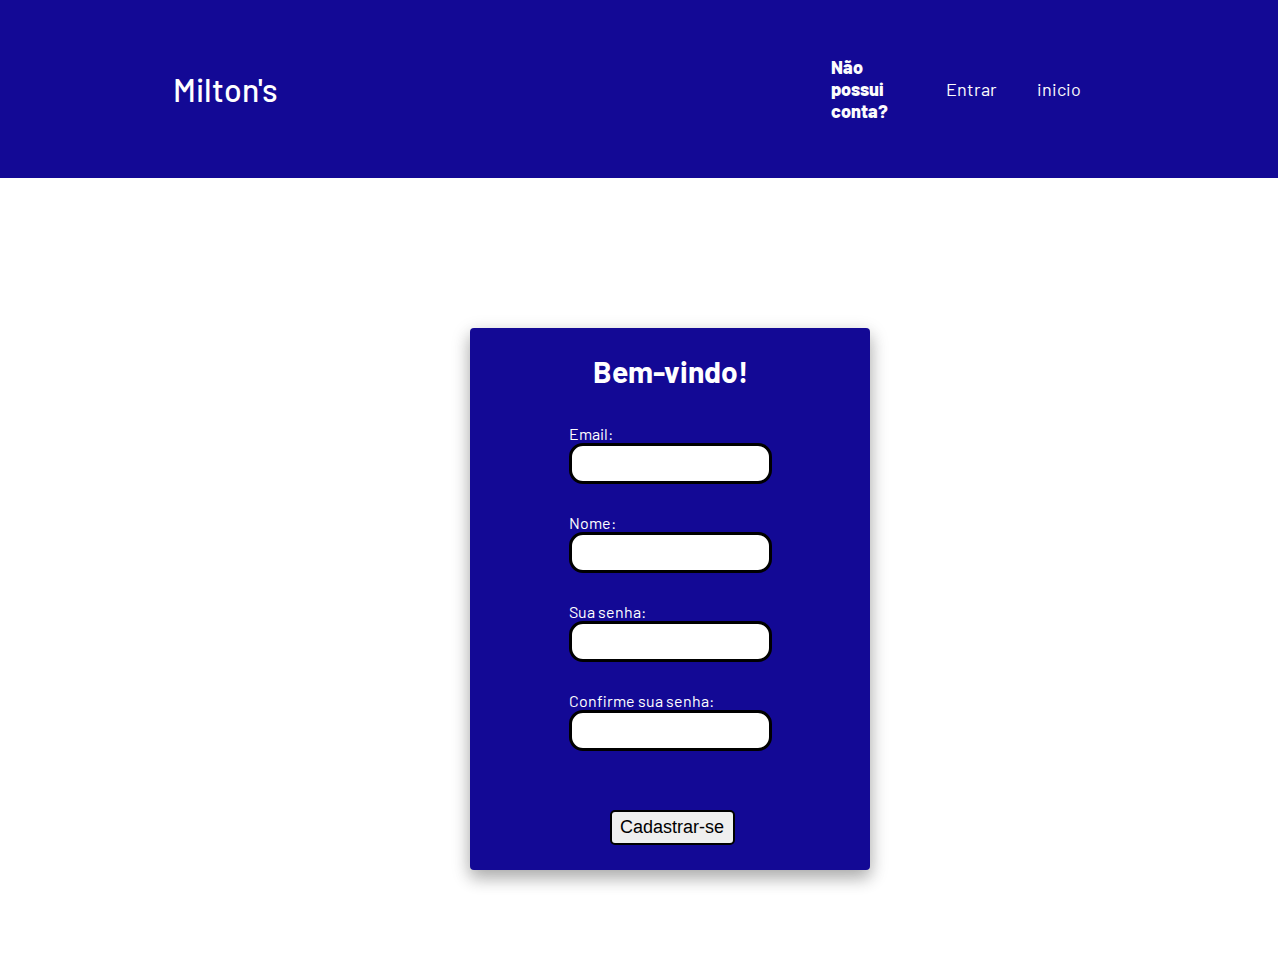
<file: projeto_individual_DiogoN/site/public/cadastro.html>
<!DOCTYPE html>
<html lang="pt-br">

<head>
    <meta charset="UTF-8">
    <meta http-equiv="X-UA-Compatible" content="IE=edge">
    <meta name="viewport" content="width=device-width, initial-scale=1.0">

    <title>Milton's | cadastro</title>


    <script src="./js/funcoes.js"></script>


    <link rel="stylesheet" href="./css/style.css">
    <link rel="preconnect" href="https://fonts.gstatic.com">
    <link
        href="https://fonts.googleapis.com/css2?family=Exo+2:ital,wght@0,100;0,200;0,300;0,400;0,500;0,600;0,700;0,800;0,900;1,100;1,200;1,300;1,400;1,500;1,600;1,700;1,800;1,900&display=swap"
        rel="stylesheet">
</head>

<body>

    <!--header inicio-->
    <div class="header">
        <h1 class="titulo">Milton's</h1>
                <ul class="navbar">
                    <li class="leftLi1"><a href="#" class="agora">Não possui conta?</a></li>
                    <li class="leftLi2"><a href="login.html">Entrar</a></li>
                    <li class="leftLi2"><a href="index.html">inicio</a></li>
                </ul>

            </div>
    </div>
    <!--header fim-->


    <div class="banner ">
        <div class="alerta_erro">
            <div class="card_erro" id="cardErro">
                <span id="mensagem_erro"></span>
            </div>
        </div>
        <div class="container tamanho-conteudo">
            <div class="card medio">
                <h2>Bem-vindo!</h2>
                <div class="formulario">

                    <!--
                         Para inserir mais um campo, copie uma das inputs abaixo.
                         Assim que inserir vá para o script abaixo.
                     -->

                <label for="email_input" class="la1">Email:</label>
                <input id="email_input" class="in1"> <br>

                <label for="nome_input" class="la2">Nome:</label>
                <input id="nome_input" class="in2"> <br>

                <label for="senha_input" class="la3">Sua senha:</label>
                <input id="senha_input" class="in3"> <br>

                <label for="Csenha_input" class="la4">Confirme sua senha:</label>
                <input id="confirmacao_senha_input" class="in4"> <br>

                <button onclick=" cadastrar()" class="button">Cadastrar-se</button>

                </div>
                <div id="div_aguardar" class="loading-div">
                    <!-- <img src="./assets/circle-loading.gif" id="loading-gif"> -->
                </div>

                <div id="div_erros_login">

                </div>
            </div>
        </div>
    </div>

</body>

</html>

<script>
    function cadastrar() {
        aguardar();

        //Recupere o valor da nova input pelo nome do id
        // Agora vá para o método fetch logo abaixo
        var nomeVar = nome_input.value;
        var emailVar = email_input.value;
        var senhaVar = senha_input.value;
        var confirmacaoSenhaVar = confirmacao_senha_input.value;

        if (nomeVar == "" || emailVar == "" || senhaVar == "" || confirmacaoSenhaVar == "") {
            cardErro.style.display = "block"
            mensagem_erro.innerHTML = "(Mensagem de erro para todos os campos em branco)";

            finalizarAguardar();
            return false;
        }
        else {
            setInterval(sumirMensagem, 5000)
        }

        // Enviando o valor da nova input
        fetch("/usuarios/cadastrar", {
            method: "POST",
            headers: {
                "Content-Type": "application/json"
            },
            body: JSON.stringify({
                // crie um atributo que recebe o valor recuperado aqui
                // Agora vá para o arquivo routes/usuario.js
                nomeServer: nomeVar,
                emailServer: emailVar,
                senhaServer: senhaVar
            })
        }).then(function (resposta) {

            console.log("resposta: ", resposta);

            if (resposta.ok) {
                cardErro.style.display = "block";

                mensagem_erro.innerHTML = "Cadastro realizado com sucesso! Redirecionando para tela de Login...";

                setTimeout(() => {
                    window.location = "login.html";
                }, "2000")
                
                limparFormulario();
                finalizarAguardar();
            } else {
                throw ("Houve um erro ao tentar realizar o cadastro!");
            }
        }).catch(function (resposta) {
            console.log(`#ERRO: ${resposta}`);
            finalizarAguardar();
        });

        return false;
    }

    function sumirMensagem() {
        cardErro.style.display = "none"
    }

</script>
</file>
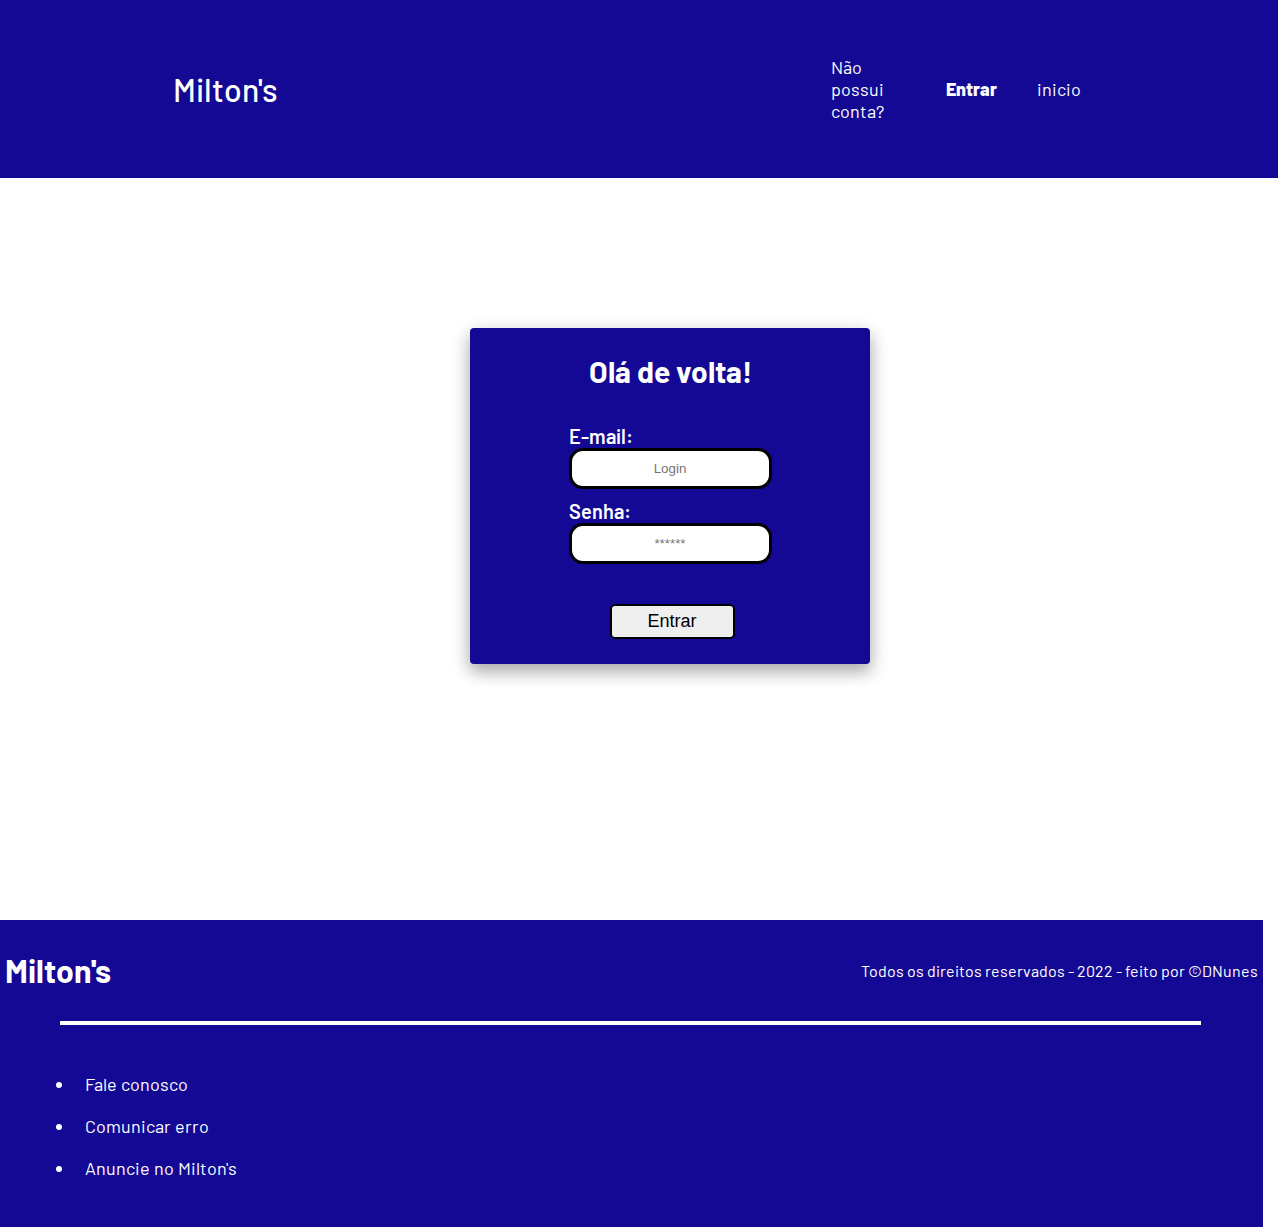
<file: projeto_individual_DiogoN/site/public/login.html>
<!DOCTYPE html>
<html lang="pt-br">

<head>
    <meta charset="UTF-8">
    <meta http-equiv="X-UA-Compatible" content="IE=edge">
    <meta name="viewport" content="width=device-width, initial-scale=1.0">

    <title>AcquaTec | Login</title>

    <script src="./js/funcoes.js"></script>

    <link rel="icon" href="./assets/icon/favicon.ico">
    <link rel="stylesheet" href="./css/style.css">
    <link rel="preconnect" href="https://fonts.gstatic.com">
    <link
        href="https://fonts.googleapis.com/css2?family=Exo+2:ital,wght@0,100;0,200;0,300;0,400;0,500;0,600;0,700;0,800;0,900;1,100;1,200;1,300;1,400;1,500;1,600;1,700;1,800;1,900&display=swap"
        rel="stylesheet">
</head>

<body>

    <!--Header-->

    <div class="container">
        <div class="header">
            <h1 class="titulo">Milton's</h1>

            <ul class="navbar">
                <li class="leftLi1"><a href="cadastro.html">Não possui conta?</a></li>
                <li class="leftLi2"><a href="#" class="agora">Entrar</a></li>
                <li class="leftLi2"><a href="index.html">inicio</a></li>
            </ul>

        </div>
    </div>

    <div class="banner">
        <div class="alerta_erro">
            <div class="card_erro" id="cardErro">
                <span id="mensagem_erro"></span>
            </div>
        </div>
        <div class="container">
            <div class="card">
                <h2>Olá de volta!</h2>
                <div class="formulario">
                    <span class="tipo_campo">E-mail:</span>
                    <input id="email_input" type="text" placeholder="Login">

                    <span class="tipo_campo">Senha:</span>
                    <input id="senha_input" type="password" placeholder="******">

                    <button class="button" onclick="entrar()">Entrar</button>


                </div>

                <div id="div_aguardar" class="loading-div">
                    <!-- <img src="./assets/circle-loading.gif" id="loading-gif"> -->
                </div>

                <div id="div_erros_login">

                </div>
            </div>
        </div>
    </div>

    <!--footer inicio-->
    <div class="footer">
        <div class="line1">
            <h1>Milton's</h1>
            <span>Todos os direitos reservados - 2022 - feito por &copy;DNunes</span>
        </div>

        <div class="decoração"></div>

        <div class="line2">
            <ul class="footerLi">
                <li class="li1"><a href="">Fale conosco</a></li>
                <li class="li2"><a href="">Comunicar erro</a></li>
                <li class="li3"><a href="">Anuncie no Milton's</a></li>
            </ul>
        </div>
    </div>
    <!--footer fim-->

</body>

</html>

<script>


    function entrar() {
        aguardar();

        var emailVar = email_input.value;
        var senhaVar = senha_input.value;

        if (emailVar == "" || senhaVar == "") {
            cardErro.style.display = "block"
            mensagem_erro.innerHTML = "(Mensagem de erro para todos os campos em branco)";
            finalizarAguardar();
            return false;
        }
        else {
            setInterval(sumirMensagem, 5000)
        }

        console.log("FORM LOGIN: ", emailVar);
        console.log("FORM SENHA: ", senhaVar);

        fetch("/usuarios/autenticar", {
            method: "POST",
            headers: {
                "Content-Type": "application/json"
            },
            body: JSON.stringify({
                emailServer: emailVar,
                senhaServer: senhaVar
            })
        }).then(function (resposta) {
            console.log("ESTOU NO THEN DO entrar()!")

            if (resposta.ok) {
                console.log(resposta);

                resposta.json().then(json => {
                    console.log(json);
                    console.log(JSON.stringify(json));

                    sessionStorage.EMAIL_USUARIO = json.email;
                    sessionStorage.NOME_USUARIO = json.nome;
                    sessionStorage.ID_USUARIO = json.id;

                    setTimeout(function () {
                        window.location = "index.html";
                    }, 1000); // apenas para exibir o loading

                });

            } else {

                console.log("Houve um erro ao tentar realizar o login!");

                resposta.text().then(texto => {
                    console.error(texto);
                    finalizarAguardar(texto);
                });
            }

        }).catch(function (erro) {
            console.log(erro);
        })

        return false;
    }

    function sumirMensagem() {
        cardErro.style.display = "none"
    }

</script>
</file>
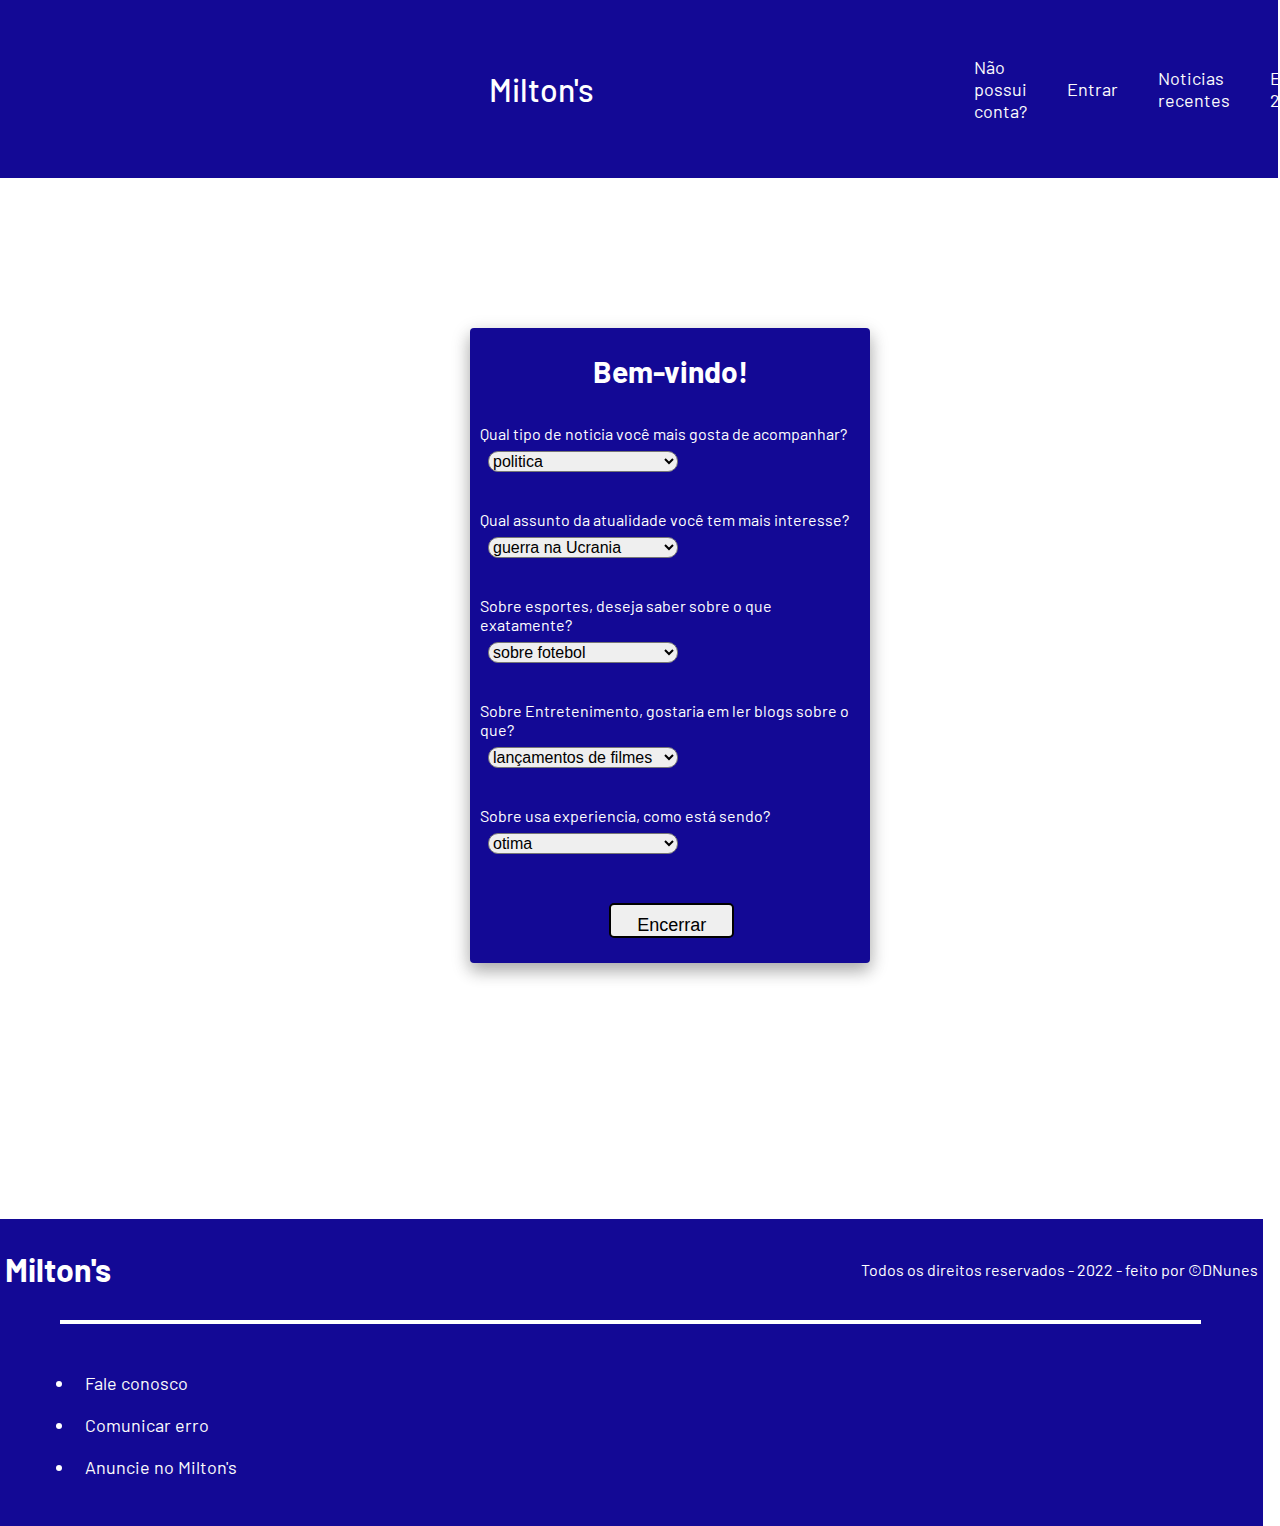
<file: projeto_individual_DiogoN/site/public/questionario.html>
<!DOCTYPE html>
<html lang="pt-br">

<head>
    <meta charset="UTF-8">
    <meta http-equiv="X-UA-Compatible" content="IE=edge">
    <meta name="viewport" content="width=device-width, initial-scale=1.0">

    <title>Milton's | Questionario</title>

    <script src="./js/funcoes.js"></script>

    <link rel="stylesheet" href="./css/style.css">
    <link rel="preconnect" href="https://fonts.gstatic.com">
    <link
        href="https://fonts.googleapis.com/css2?family=Exo+2:ital,wght@0,100;0,200;0,300;0,400;0,500;0,600;0,700;0,800;0,900;1,100;1,200;1,300;1,400;1,500;1,600;1,700;1,800;1,900&display=swap"
        rel="stylesheet">
</head>

<body>

    <!--header inicio-->
    <div class="header">
        <ul class="navbar">
            <h1 class="titulo">Milton's</h1>
            <li class="leftLi1"><a href="cadastro.html">Não possui conta?</a></li>
            <li class="leftLi2"><a href="login.html">Entrar</a></li>

            <li class="li1"><a href="index.html">Noticias recentes</a></li>
            <li class="li2"><a href="#">Eleições 2022</a></li>
            <li class="li3"><a href="#">Esportes</a></li>
            <li class="li4"><a href="questionario.html" class="agora">Questionario</a></li>
            <li class="li5"><a href="sobrenos.html">Sobre Nós</a></li>
        </ul>

    </div>
    
    <div class="banner ">
        <div class="alerta_erro">
            <div class="card_erro" id="cardErro">
                <span id="mensagem_erro"></span>
            </div>
        </div>
        <div class="container tamanho-conteudo">
            <div class="card medio">
                <h2>Bem-vindo!</h2>
                <div class="formulario">
                    <!--
                         Para inserir mais um campo, copie uma das inputs abaixo.
                         Assim que inserir vá para o script abaixo.
                     -->
                     Qual tipo de noticia você mais gosta de acompanhar?<br>
                     <select name="resposta" id="r1_select">
                         <option value="politica">politica</option>
                         <option value="Esportes">Esportes</option>
                         <option value="Entretenimento">Entretenimento</option>
                         <option value="global">acontecimentos globais</option>
                     </select> <br>
                     <br>
                     Qual assunto da atualidade você tem mais interesse?<br>
                     <select name="resposta2" id="r2_select">
                         <option value="Ucrania">guerra na Ucrania</option>
                         <option value="Depp">caso de Jhonny Depp</option>
                         <option value="Elon">Elon Musk no Brasil</option>
                         <option value="eco">economia no geral</option>
                     </select> <br>
                     <br>
                     Sobre esportes, deseja saber sobre o que exatamente?<br>
                     <select name="resposta3" id="r3_select">
                         <option value="fotebol">sobre fotebol</option>
                         <option value="basquete">sobre basquete</option>
                         <option value="e-sports">sobre e-sports</option>
                         <option value="all">sobre tudo</option>
                         <option value="nada">não tenho interesse em esportes</option>
                     </select> <br>
                     <br>
                     Sobre Entretenimento, gostaria em ler blogs sobre o que?<br>
                     <select name="resposta4" id="r4_select">
                         <option value="fotebol">lançamentos de filmes</option>
                         <option value="basquete">noticias de atores</option>
                         <option value="e-sports">lançamento de jogos</option>
                         <option value="all">noticias sobre o mundo dos jogos</option>
                         <option value="nada">não tenho interesse em Entretenimento</option>
                     </select> <br>
                     <br>
                     Sobre usa experiencia, como está sendo?<br>
                     <select name="resposta5" id="r5_select">
                         <option value="otima">otima</option>
                         <option value="boa">boa</option>
                         <option value="neutra">neutra</option>
                         <option value="ruim">ruim</option>
                         <option value="pessima">pessima</option>
                     </select> <br>
                <button onclick="cadastrar_questionario()" class="button_questionario">Encerrar</button>

                </div>
                <div id="div_aguardar" class="loading-div">
                    <!-- <img src="./assets/circle-loading.gif" id="loading-gif"> -->
                </div>

                <div id="div_erros_login">

                </div>
            </div>
        </div>
    </div>

    <!--footer inicio-->
    <div class="footer">
        <div class="line1">
            <h1>Milton's</h1>
            <span>Todos os direitos reservados - 2022 - feito por &copy;DNunes</span>
        </div>

        <div class="decoração"></div>

        <div class="line2">
            <ul class="footerLi">
                <li class="li1"><a href="">Fale conosco</a></li>
                <li class="li2"><a href="">Comunicar erro</a></li>
                <li class="li3"><a href="">Anuncie no Milton's</a></li>
            </ul>
        </div>
    </div>
    <!--footer fim-->


</body>

</html>
<script>
function cadastrar_questionario() {
        aguardar();

        //Recupere o valor da nova input pelo nome do id
        // Agora vá para o método fetch logo abaixo
        var resposta1Var = r1_select.value;
        var resposta2Var = r2_select.value;
        var resposta3Var = r3_select.value;
        var resposta4Var = r4_select.value;
        var resposta5Var = r5_select.value;

        if (resposta1Var == "" || resposta2Var == "" || resposta3Var == "" || resposta4Var == "" || resposta5Var == "") {
            cardErro.style.display = "block"
            mensagem_erro.innerHTML = "(Mensagem de erro para todos os campos em branco)";

            finalizarAguardar();
            return false;
        }
        else {
            setInterval(sumirMensagem, 5000)
        }

        // Enviando o valor da nova input
        fetch("/usuarios/cadastrar_questionario", {
            method: "POST",
            headers: {
                "Content-Type": "application/json"
            },
            body: JSON.stringify({
                // crie um atributo que recebe o valor recuperado aqui
                // Agora vá para o arquivo routes/usuario.js
                resposta1Server: resposta1Var,
                resposta2Server: resposta2Var,
                resposta3Server: resposta3Var,
                resposta4Server: resposta4Var,
                resposta5Server: resposta5Var
            })
        }).then(function (resposta) {

            console.log("resposta: ", resposta);

            if (resposta.ok) {
                cardErro.style.display = "block";

                mensagem_erro.innerHTML = "respostas guardadas com sucesso! Redirecionando para o índice de resposta...";

                setTimeout(() => {
                    window.location = "dashboard/cards.html";
                }, "2000")
                
                limparFormulario();
                finalizarAguardar();
            } else {
                throw ("Houve um erro ao tentar realizar o cadastro!");
            }
        }).catch(function (resposta) {
            console.log(`#ERRO: ${resposta}`);
            finalizarAguardar();
        });

        return false;
}

    function sumirMensagem() {
        cardErro.style.display = "none"
    }
</script>
</file>
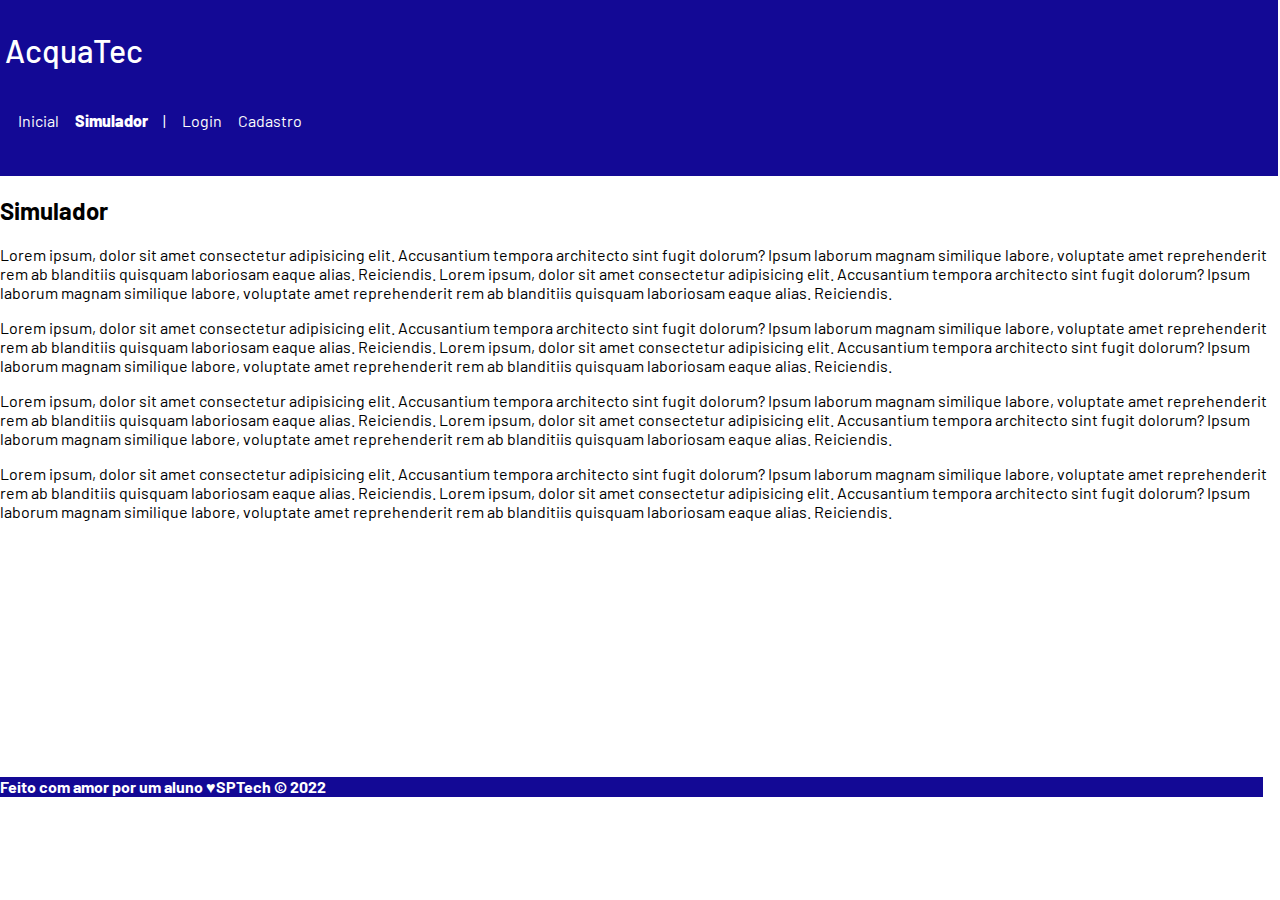
<file: projeto_individual_DiogoN/site/public/simulador.html>
<!DOCTYPE html>
<html lang="pt-br">

<head>
    <meta charset="UTF-8">
    <meta http-equiv="X-UA-Compatible" content="IE=edge">
    <meta name="viewport" content="width=device-width, initial-scale=1.0">

    <title>AcquaTec | Simulador</title>

    <script src="./js/funcoes.js"></script>

    <link rel="icon" href="./assets/icon/favicon.ico">
    <link rel="stylesheet" href="./css/style.css">
    <link rel="preconnect" href="https://fonts.gstatic.com">
    <link
        href="https://fonts.googleapis.com/css2?family=Exo+2:ital,wght@0,100;0,200;0,300;0,400;0,500;0,600;0,700;0,800;0,900;1,100;1,200;1,300;1,400;1,500;1,600;1,700;1,800;1,900&display=swap"
        rel="stylesheet">
</head>

<body>

    <!--header inicio-->
    <div class="header">
        <div class="container">
            <h1 class="titulo">AcquaTec</h1>
            <ul class="navbar">
                <li>
                    <a href="./index.html">Inicial</a>
                </li>
                <li class="agora">Simulador</li>
                <li>|</li>
                <li>
                    <a href="./login.html">Login</a>
                </li>
                <li>
                    <a href="./login.html">Cadastro</a>
                </li>
            </ul>
        </div>
    </div>


    <!-- simulador inicio -->
    <div class="simulador">
        <div class="container">
            <h2>Simulador</h2>
            <p>Lorem ipsum, dolor sit amet consectetur adipisicing elit. Accusantium tempora architecto sint fugit
                dolorum? Ipsum laborum magnam similique labore, voluptate amet reprehenderit rem ab blanditiis quisquam
                laboriosam eaque alias. Reiciendis. Lorem ipsum, dolor sit amet consectetur adipisicing elit.
                Accusantium tempora architecto sint fugit dolorum? Ipsum laborum magnam similique labore, voluptate amet
                reprehenderit rem ab blanditiis quisquam laboriosam eaque alias. Reiciendis.</p>
            <p>Lorem ipsum, dolor sit amet consectetur adipisicing elit. Accusantium tempora architecto sint fugit
                dolorum? Ipsum laborum magnam similique labore, voluptate amet reprehenderit rem ab blanditiis quisquam
                laboriosam eaque alias. Reiciendis. Lorem ipsum, dolor sit amet consectetur adipisicing elit.
                Accusantium tempora architecto sint fugit dolorum? Ipsum laborum magnam similique labore, voluptate amet
                reprehenderit rem ab blanditiis quisquam laboriosam eaque alias. Reiciendis.</p>
            <p>Lorem ipsum, dolor sit amet consectetur adipisicing elit. Accusantium tempora architecto sint fugit
                dolorum? Ipsum laborum magnam similique labore, voluptate amet reprehenderit rem ab blanditiis quisquam
                laboriosam eaque alias. Reiciendis. Lorem ipsum, dolor sit amet consectetur adipisicing elit.
                Accusantium tempora architecto sint fugit dolorum? Ipsum laborum magnam similique labore, voluptate amet
                reprehenderit rem ab blanditiis quisquam laboriosam eaque alias. Reiciendis.</p>
            <p>Lorem ipsum, dolor sit amet consectetur adipisicing elit. Accusantium tempora architecto sint fugit
                dolorum? Ipsum laborum magnam similique labore, voluptate amet reprehenderit rem ab blanditiis quisquam
                laboriosam eaque alias. Reiciendis. Lorem ipsum, dolor sit amet consectetur adipisicing elit.
                Accusantium tempora architecto sint fugit dolorum? Ipsum laborum magnam similique labore, voluptate amet
                reprehenderit rem ab blanditiis quisquam laboriosam eaque alias. Reiciendis.</p>

        </div>
    </div>
    <!-- simulador fim -->

    <!--footer inicio-->
    <div class="footer">
        <div class="container">
            <h4>Feito com amor por um aluno &hearts;SPTech &copy; 2022</h4>
        </div>
    </div>
    <!--footer fim-->


</body>

</html>
</file>
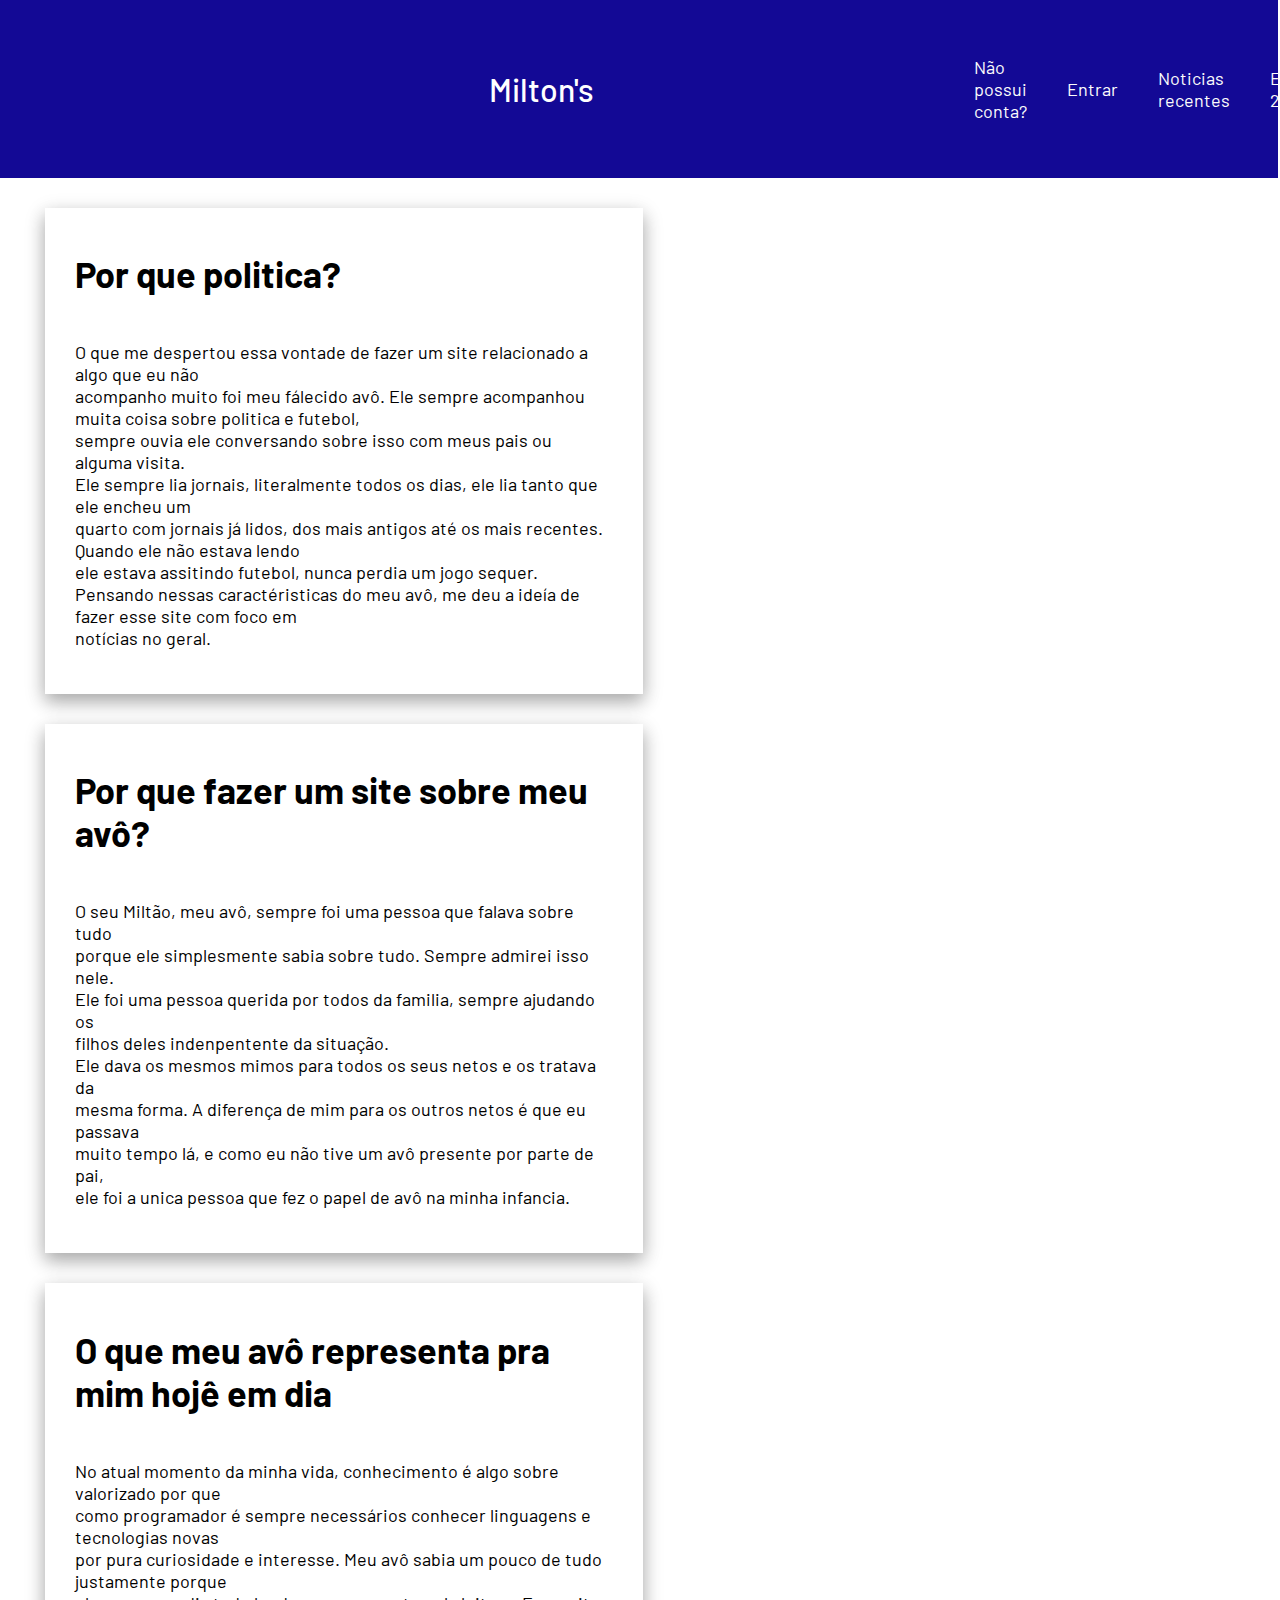
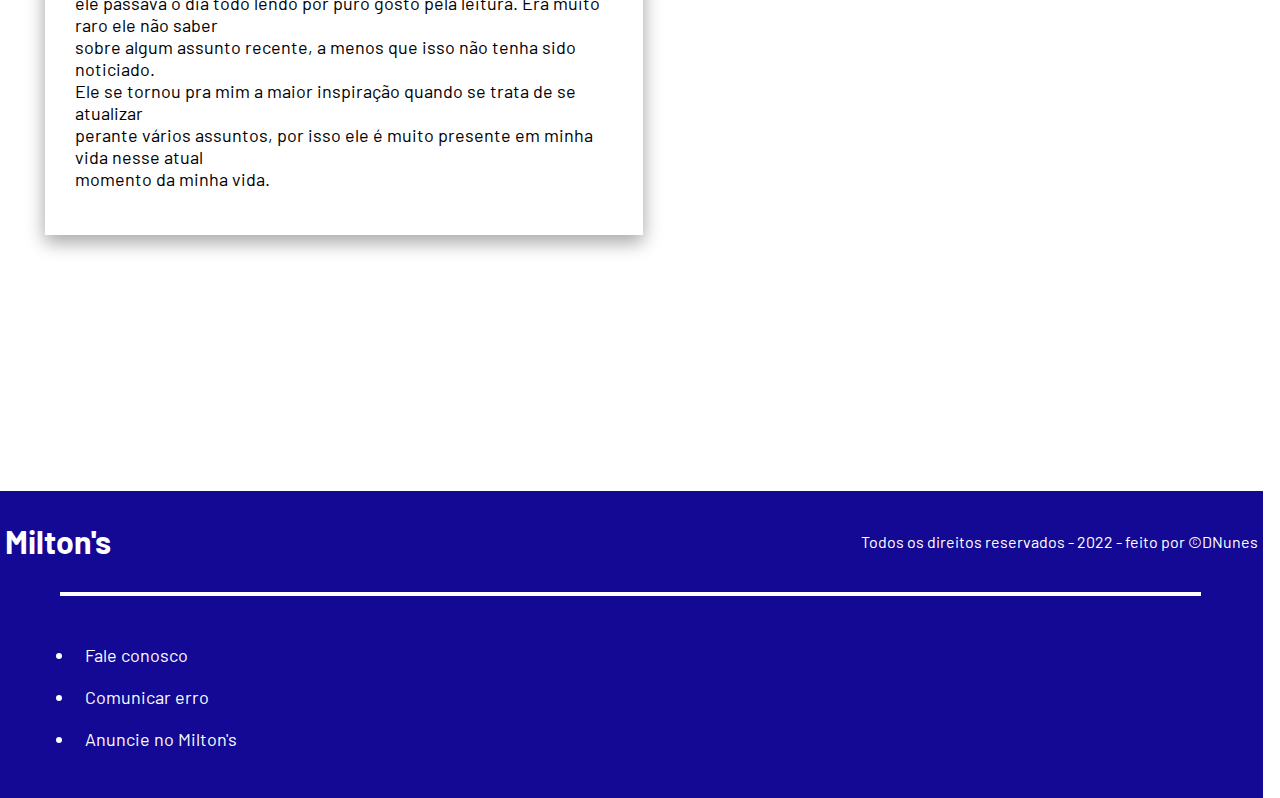
<file: projeto_individual_DiogoN/site/public/sobrenos.html>
<!DOCTYPE html>
<html lang="en">

<head>
    <meta charset="UTF-8">
    <meta http-equiv="X-UA-Compatible" content="IE=edge">
    <meta name="viewport" content="width=device-width, initial-scale=1.0">

    <title>Milton's | Página Inicial</title>

    <script src="./js/funcoes.js"></script>

    <link rel="icon" href="">
    <link rel="stylesheet" href="./css/style.css">
    <link rel="preconnect" href="https://fonts.gstatic.com">
    <!-- <link
        href="https://fonts.googleapis.com/css2?family=Exo+2:ital,wght@0,100;0,200;0,300;0,400;0,500;0,600;0,700;0,800;0,900;1,100;1,200;1,300;1,400;1,500;1,600;1,700;1,800;1,900&display=swap"
        rel="stylesheet"> -->
</head>

<body>
    <div class="container">
        <div class="header">
            <ul class="navbar">
                <h1 class="titulo">Milton's</h1>
                <li class="leftLi1"><a href="cadastro.html">Não possui conta?</a></li>
                <li class="leftLi2"><a href="login.html">Entrar</a></li>

                <li class="li1"><a href="index.html">Noticias recentes</a></li>
                <li class="li2"><a href="#">Eleições 2022</a></li>
                <li class="li3"><a href="#">Esportes</a></li>
                <li class="li4"><a href="questionario.html">Questionario</a></li>
                <li class="li5"><a href="#" class="agora">Sobre Nós</a></li>
            </ul>
        </div>

        <div class="corpo">
            <div class="news">
                <h1>Por que politica?</h1><br>
                <span>
                    O que me despertou essa vontade de fazer um site relacionado a algo que eu não<br>
                    acompanho muito foi meu fálecido avô. Ele sempre acompanhou muita coisa sobre politica e futebol,<br>
                    sempre ouvia ele conversando sobre isso com meus pais ou alguma visita.<br> 
                    Ele sempre lia jornais, literalmente todos os dias, ele lia tanto que ele encheu um<br>
                    quarto com jornais já lidos, dos mais antigos até os mais recentes. Quando ele não estava lendo<br>
                     ele estava assitindo futebol, nunca perdia um jogo sequer. <br>
                     Pensando nessas caractéristicas do meu avô, me deu a ideía de fazer esse site com foco em <br>
                     notícias no geral. <br> 
                </span>
            </div>

            <div class="news">
                <h1>Por que fazer um site sobre meu avô?</h1><br>
                <span>
                    O seu Miltão, meu avô, sempre foi uma pessoa que falava sobre tudo<br>
                    porque ele simplesmente sabia sobre tudo. Sempre admirei isso nele.<br>
                    Ele foi uma pessoa querida por todos da familia, sempre ajudando os<br>
                    filhos deles indenpentente da situação.<br>
                    Ele dava os mesmos mimos para todos os seus netos e os tratava da <br>
                    mesma forma. A diferença de mim para os outros netos é que eu passava<br>
                    muito tempo lá, e como eu não tive um avô presente por parte de pai,<br>
                    ele foi a unica pessoa que fez o papel de avô na minha infancia.
                </span>
            </div>

            <div class="news">
                <h1>O que meu avô representa pra mim hojê em dia</h1> <br>
                <span>
                    No atual momento da minha vida, conhecimento é algo sobre valorizado por que <br>
                    como programador é sempre necessários conhecer linguagens e tecnologias novas <br>
                    por pura curiosidade e interesse. Meu avô sabia um pouco de tudo justamente porque <br>
                    ele passava o dia todo lendo por puro gosto pela leitura. Era muito raro ele não saber <br>
                    sobre algum assunto recente, a menos que isso não tenha sido noticiado. <br>
                    Ele se tornou pra mim a maior inspiração quando se trata de se  atualizar <br>
                    perante vários assuntos, por isso ele é muito presente em minha vida nesse atual<br>
                    momento da minha vida.
                </span>
            </div>
        </div>

        <div class="footer">
            <div class="line1">
                <h1>Milton's</h1>
                <span>Todos os direitos reservados - 2022 - feito por &copy;DNunes</span>
            </div>

            <div class="decoração"></div>

            <div class="line2">
                <ul class="footerLi">
                    <li class="li1"><a href="">Fale conosco</a></li>
                    <li class="li2"><a href="">Comunicar erro</a></li>
                    <li class="li3"><a href="">Anuncie no Milton's</a></li>
                </ul>
            </div>
        </div>
    </div>
</file>
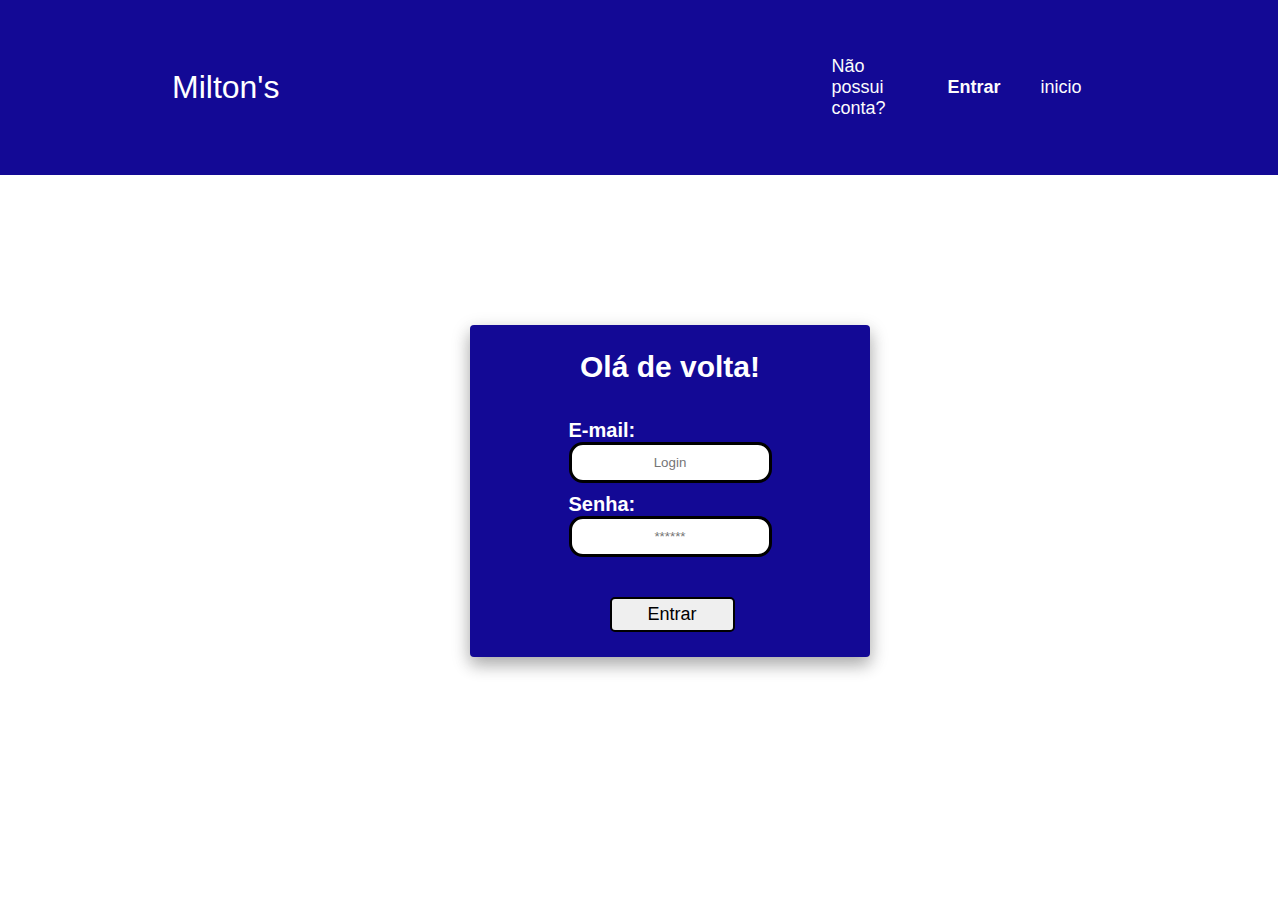
<file: projeto_individual_DiogoN/site/public/dashboard/cards.html>
<!DOCTYPE html>
<html lang="pt-br">

<head>
    <link rel="shortcut icon" href="../assets/icon/favicon.ico" type="image/x-icon">
    <meta charset="UTF-8">
    <meta http-equiv="X-UA-Compatible" content="IE=edge">
    <meta name="viewport" content="width=device-width, initial-scale=1.0">
    <title>Milton's | Indíce de resposta</title>

    <link rel="stylesheet" href="../css/style.css">
    <link rel="stylesheet" href="dashboards.css">

    <script src="../js/funcoes.js"></script>
    <link rel="preconnect" href="https://fonts.gstatic.com">
    <link
        href="https://fonts.googleapis.com/css2?family=Exo+2:ital,wght@0,100;0,200;0,300;0,400;0,500;0,600;0,700;0,800;0,900;1,100;1,200;1,300;1,400;1,500;1,600;1,700;1,800;1,900&display=swap"
        rel="stylesheet">
</head>

<body onload="validarSessao(), atualizacaoPeriodica()">

    <div class="header">
        <ul class="navbar">
            <h1 class="titulo">Milton's</h1>
            <li class="leftLi1"><a href="cadastro.html">Não possui conta?</a></li>
            <li class="leftLi2"><a href="login.html">Entrar</a></li>

            <li class="li1"><a href="../index.html">Noticias recentes</a></li>
            <li class="li2"><a href="../eleicoes.html">Eleições 2022</a></li>
            <li class="li3"><a href="../esporte.html">Esportes</a></li>
            <li class="li4"><a href="../questionario.html" class="agora">Questionario</a></li>
            <li class="li5"><a href="../sobrenos.html">Sobre Nós</a></li>
        </ul>

    </div>

            <!-- <div class="btn-logout" onclick="limparSessao()">
                <h3>Sair</h3>
            </div> -->

        </div>

        <div class="dash">
            <div class="regua">
                <div class="item-regua perigo-frio">
                    <h4>pouca preferência</h4>
                    <h2>20</h2>
                </div>
                <div class="item-regua alerta-frio">
                    <h4>Não muito escolhido</h4>
                    <h2>30</h2>
                </div>
                <div class="item-regua ideal">
                    <h4>Normal</h4>
                    <h2>50</h2>
                </div>
                <div class="item-regua alerta-quente">
                    <h4>Muito escolhido</h4>
                    <h2>70</h2>
                </div>
                <div class="item-regua perigo-quente">
                    <h4>Tópico famoso</h4>
                    <h2>100</h2>
                </div>
            </div>

            <div class="cards">
                <div class="card">
                    <h1>resposta 1</h1>
                    <div class="temperatura">
                        <p id="temp_aquario_1">0</p>
                    </div>
                </div>
                <div class="card">
                    <h1>resposta 2</h1>
                    <div class="temperatura">
                        <p id="temp_aquario_2">0</p>
                    </div>

                </div>
                <div class="card">
                    <h1>resposta 3</h1>
                    <div class="temperatura">
                        <p id="temp_aquario_3">0</p>
                    </div>
                </div>
                <div class="card">
                    <h1>resposta 4</h1>
                    <div class="temperatura">
                        <p id="temp_aquario_4">0</p>
                    </div>
                </div>

            </div>
            <button class="card_btn"><a href="dashboard.html">Ver gráficos</a></button>
        </div>
    </div>

    <div class="footer">
        <div class="line1">
            <h1>Milton's</h1>
            <span>Todos os direitos reservados - 2022 - feito por &copy;DNunes</span>
        </div>

        <div class="decoração"></div>

        <div class="line2">
            <ul class="footerLi">
                <li class="li1"><a href="">Fale conosco</a></li>
                <li class="li2"><a href="">Comunicar erro</a></li>
                <li class="li3"><a href="">Anuncie no Milton's</a></li>
            </ul>
        </div>
    </div>
</body>

<script>

    function atualizacaoPeriodica() {
        obterdados(1);
        obterdados(2);
        obterdados(3);
        obterdados(4);

        setTimeout(atualizacaoPeriodica, 5000);
    }

    function obterdados(idquestionario) {
        fetch(`/medidas/tempo-real/${idquestionario}`)
            .then(resposta => {

                if (resposta.ok) {
                    resposta.json().then(resposta => {

                        console.log(`Dados recebidos: ${JSON.stringify(resposta)}`);

                        var dados = {
                            total_respostas: resposta[0].total_respostas,
                        }

                        alertar(resposta[0].total_respostas, idquestionario);
                    });
                } else {

                    console.error('Nenhum dado encontrado ou erro na API');
                }
            })
            .catch(function (error) {
                console.error(`Erro na obtenção dos dados do aquario p/ gráfico: ${error.message}`);
            });

    }

    function alertar(total_respostas, idquestionario) {
        var limites = {
            muito_famoso: 100,
            famoso: 70,
            normal: 50,
            nao_muito_famoso: 30,
            pouco_visto: 20
        };

        var classe_temperatura = 'cor-alerta';

        if (total_respostas >= limites.muito_famoso) {
            classe_temperatura = 'cor-alerta perigo-quente';
            console.log("caiu no 1")
        }
        else if (total_respostas < limites.muito_quente && total_respostas >= limites.famoso) {
            classe_temperatura = 'cor-alerta alerta-quente';
            console.log("caiu no 2")
        }
        else if (total_respostas < limites.quente && total_respostas > limites.nao_muito_famoso) {
            classe_temperatura = 'cor-alerta ideal';
            console.log("caiu no 3")
        }
        else if (total_respostas <= limites.frio && total_respostas > limites.pouco_visto) {
            classe_temperatura = 'cor-alerta alerta-frio';
            console.log("caiu no 4")
        }
        else if (total_respostas < limites.normal) {
            classe_temperatura = 'cor-alerta perigo-frio';
            console.log("caiu no 5")
        }

        var card;

        if (idquestionario == 1) {
            temp_aquario_1.innerHTML = `${total_respostas * 4}`;
            card = card_1
        } else if (idquestionario == 2) {
            temp_aquario_2.innerHTML = `${total_respostas * 20}`;
            card = card_2
        } else if (idquestionario == 3) {
            temp_aquario_3.innerHTML = `${total_respostas * 3}`;
            card = card_3
        } else if (idquestionario == 4) {
            temp_aquario_4.innerHTML = `${total_respostas * 23}`;
            card = card_4
        }

        // alterando
        card.className = classe_temperatura;

    }

</script>

</html>
</file>
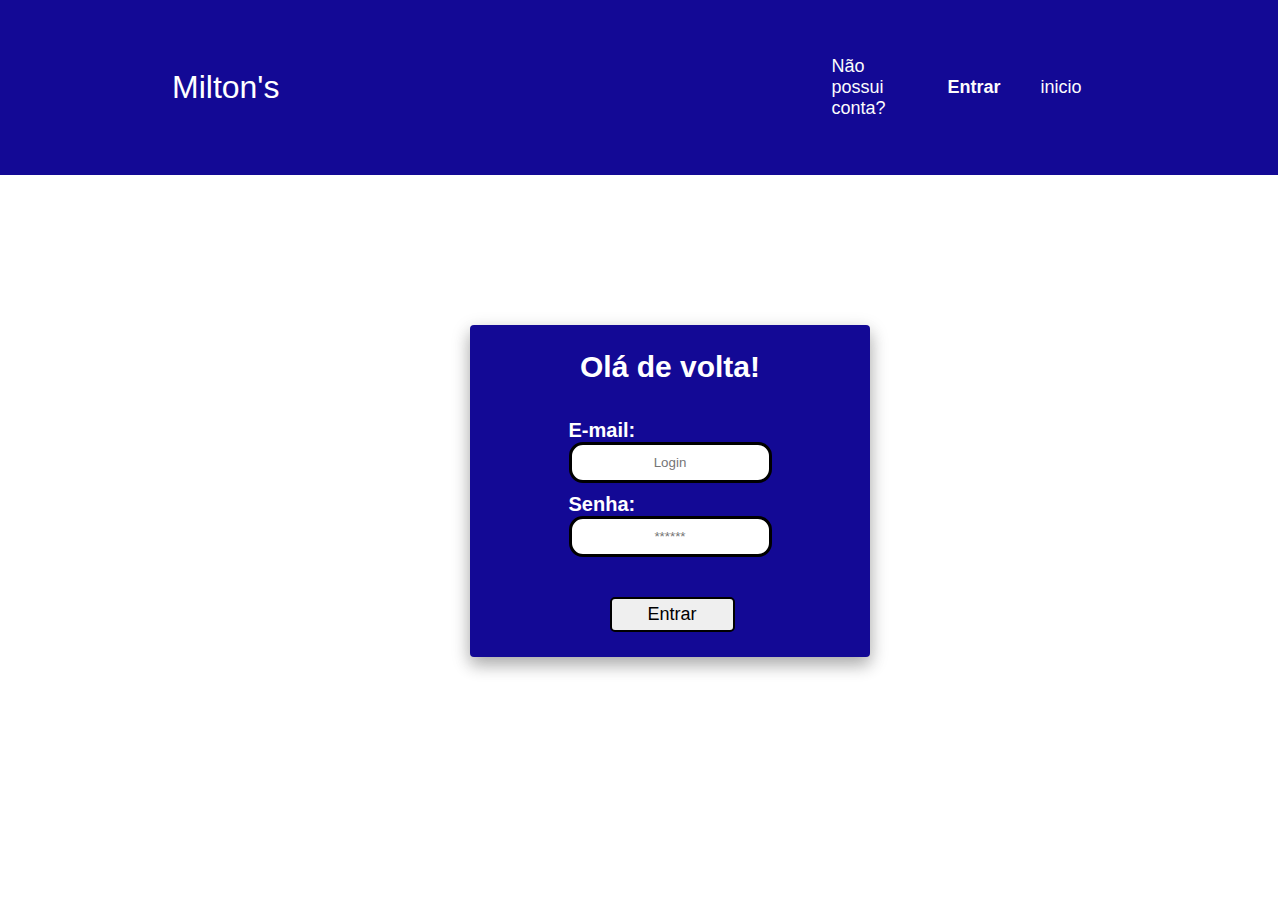
<file: projeto_individual_DiogoN/site/public/dashboard/edicao-aviso.html>
<!DOCTYPE html>
<html lang="pt-br">

<head>
    <link rel="shortcut icon" href="../assets/icon/favicon.ico" type="image/x-icon">
    <meta charset="UTF-8">
    <meta http-equiv="X-UA-Compatible" content="IE=edge">
    <meta name="viewport" content="width=device-width, initial-scale=1.0">
    <title>AcquaTec | Página Inicial</title>

    <link rel="stylesheet" href="../css/style.css">
    <link rel="stylesheet" href="./dashboards.css">
    <script src="../js/funcoes.js"></script>

    <link rel="preconnect" href="https://fonts.gstatic.com">
    <link
        href="https://fonts.googleapis.com/css2?family=Exo+2:ital,wght@0,100;0,200;0,300;0,400;0,500;0,600;0,700;0,800;0,900;1,100;1,200;1,300;1,400;1,500;1,600;1,700;1,800;1,900&display=swap"
        rel="stylesheet">
</head>

<body onload="validarSessao(), listarInfosDeUm()" style="background-color: #161618;">
    <!-- <body onload="validarSessao()"> -->

    <div class="janela">


        <div class="header-left">

            <h1>AcquaTec</h1>

            <div class="hello">
                <h3>Olá, <span id="b_usuario">usuário</span>!</h3>
            </div>

            <div class="btn-nav-white">
                <a href="cards.html">
                    <h3>Aquários</h3>
                </a>
            </div>

            <div class="btn-nav-white">
                <a href="./dashboard.html">
                    <h3>Gráficos</h3>
                </a>
            </div>

            <div class="btn-nav-white">
                <a href="./mural.html">
                    <h3>Mural de Avisos</h3>
                </a>
            </div>

            <div class="btn-logout" onclick="limparSessao()">
                <h3>Sair</h3>
            </div>

        </div>

        <div class="dash-right">

            <div class="avisos">
                <div class="container">
                    <h1>Editar um aviso</h1>
                    <div class="div-form">
                        <label>
                            ID:
                            <br>
                            <input id="input_id" maxlength="100" type="text" style="color: rgb(196, 196, 196)" disabled>
                        </label>
                        <label>
                            Autor:
                            <br>
                            <input id="input_nome" maxlength="100" type="text" style="color: rgb(196, 196, 196)"
                                disabled>
                        </label>
                        <label>
                            Título:
                            <br>
                            <input id="input_titulo" maxlength="100" type="text" style="color: rgb(196, 196, 196)"
                                disabled>
                        </label>
                        <br>
                        <label>
                            Descrição (máximo de 250 caracteres):
                            <br>
                            <textarea id="textarea_descricao" maxlength="250" rows="5"></textarea>
                        </label>
                        <br>
                        <button onclick="editar()">Editar</button>
                    </div>

                </div>
            </div>
        </div>
    </div>
</body>

</html>

<script>
    function listarInfosDeUm() {
        console.log("Criar função de trazer informações de post escolhido");
    }

    function editar() {
        fetch(`/avisos/editar/${sessionStorage.getItem("ID_POSTAGEM_EDITANDO")}`, {
            method: "PUT",
            headers: {
                "Content-Type": "application/json"
            },
            body: JSON.stringify({
                descricao: textarea_descricao.value
            })
        }).then(function (resposta) {

            if (resposta.ok) {
                window.alert("Post atualizado com sucesso pelo usuario de email: " + sessionStorage.getItem("EMAIL_USUARIO") + "!");
                window.location = "/dashboard/mural.html"
            } else if (resposta.status == 404) {
                window.alert("Deu 404!");
            } else {
                throw ("Houve um erro ao tentar realizar a postagem! Código da resposta: " + resposta.status);
            }
        }).catch(function (resposta) {
            console.log(`#ERRO: ${resposta}`);
        });
    }

</script>
</file>
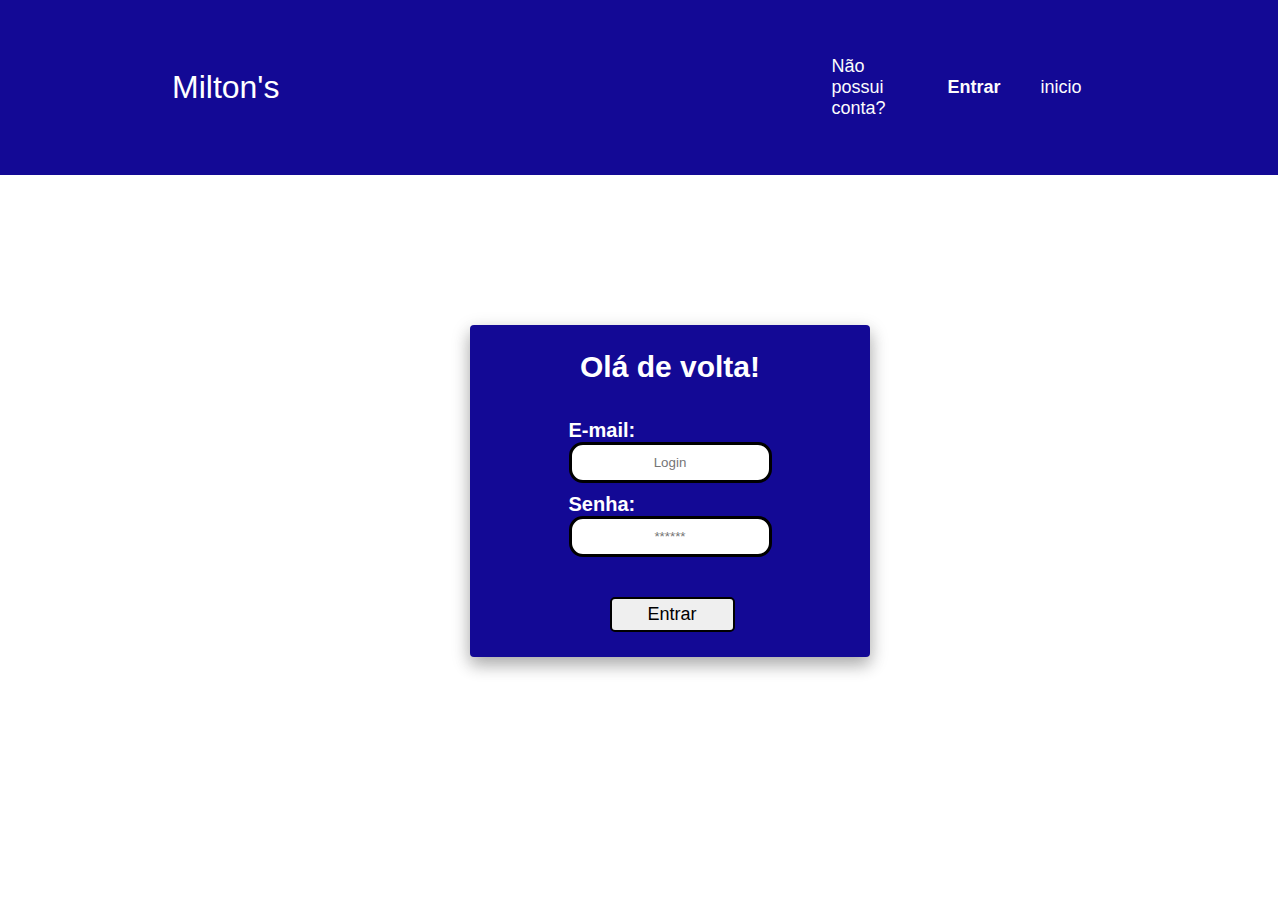
<file: projeto_individual_DiogoN/site/public/dashboard/mural.html>
<!DOCTYPE html>
<html lang="pt-br">

<head>
    <link rel="shortcut icon" href="../assets/icon/favicon.ico" type="image/x-icon">
    <meta charset="UTF-8">
    <meta http-equiv="X-UA-Compatible" content="IE=edge">
    <meta name="viewport" content="width=device-width, initial-scale=1.0">
    <title>AcquaTec | Avisos</title>

    <link rel="stylesheet" href="../css/style.css">
    <link rel="stylesheet" href="./dashboards.css">
    <script src="../js/funcoes.js"></script>

    <link rel="preconnect" href="https://fonts.gstatic.com">
    <link
        href="https://fonts.googleapis.com/css2?family=Exo+2:ital,wght@0,100;0,200;0,300;0,400;0,500;0,600;0,700;0,800;0,900;1,100;1,200;1,300;1,400;1,500;1,600;1,700;1,800;1,900&display=swap"
        rel="stylesheet">
</head>

<body onload="validarSessao(), atualizarFeed()" style="background-color: #161618;">
    <!-- <body onload="validarSessao()"> -->

    <div class="janela">


        <div class="header-left">

            <h1>AcquaTec</h1>

            <div class="hello">
                <h3>Olá, <span id="b_usuario">usuário</span>!</h3>
            </div>

            <div class="btn-nav-white">
                <a href="cards.html">
                    <h3>Aquários</h3>
                </a>
            </div>

            <div class="btn-nav-white">
                <a href="./dashboard.html">
                    <h3>Gráficos</h3>
                </a>
            </div>

            <div class="btn-nav">
                <h3>Mural de Avisos</h3>
            </div>

            <div class="btn-logout" onclick="limparSessao()">
                <h3>Sair</h3>
            </div>

        </div>

        <div class="dash-right">

            <div class="avisos">
                <div class="container">
                    <h1>Publicar um aviso</h1>
                    <div class="div-form">
                        <form id="form_postagem" method="post" onsubmit="return publicar()">
                            <label>
                                Título:
                                <br>
                                <input name="titulo" id="titulo" maxlength="100" type="text">
                            </label>
                            <br>
                            <label>
                                Descrição (máximo de 250 caracteres):
                                <br>
                                <textarea name="descricao" id="textarea_descricao" maxlength="250" rows="5"></textarea>
                            </label>
                            <br>
                            <button>Enviar</button>
                        </form>
                    </div>
                    <h1>Mural de Avisos</h1>
                    <div class="div-results">
                        <div id="feed_container" class="feed-container">
                        </div>
                    </div>
                </div>
            </div>




            <!-- MODAL -->
            <!-- <div id="div_modal" class="div-modal">
                <div id="modal_backdrop" onclick="fecharModal()" class="modal-backdrop">
                </div>
                <div id="modal_container" class="modal-container">
                    <button class="btn-fechar-modal" onclick="fecharModal()">X</button>
                </div>
            </div> -->

            <!-- AGUARDAR -->
            <!-- <div id="div_aguardar" class="div-aguardar">
                <img src="./assets/aguarde-pink3.gif" id="img_aguarde">
            </div>  -->

        </div>
    </div>




</body>

</html>

<script>
    
    b_usuario.innerHTML = sessionStorage.NOME_USUARIO;

    function limparFormulario() {
        document.getElementById("form_postagem").reset();
    }

    function publicar() {
        var idUsuario = sessionStorage.ID_USUARIO;

        var corpo = {
            titulo: form_postagem.titulo.value,
            descricao: form_postagem.descricao.value
        }

        fetch(`/avisos/publicar/${idUsuario}`, {
            method: "post",
            headers: {
                "Content-Type": "application/json"
            },
            body: JSON.stringify(corpo)
        }).then(function (resposta) {

            console.log("resposta: ", resposta);

            if (resposta.ok) {
                window.alert("Post realizado com sucesso pelo usuario de ID: " + idUsuario + "!");
                window.location = "/dashboard/mural.html";
                limparFormulario();
                finalizarAguardar();
            } else if (resposta.status == 404) {
                window.alert("Deu 404!");
            } else {
                throw ("Houve um erro ao tentar realizar a postagem! Código da resposta: " + resposta.status);
            }
        }).catch(function (resposta) {
            console.log(`#ERRO: ${resposta}`);
            finalizarAguardar();
        });

        return false;

    }

    function editar(idAviso) {
        sessionStorage.ID_POSTAGEM_EDITANDO = idAviso;
        console.log("cliquei em editar - " + idAviso);
        window.alert("Você será redirecionado à página de edição do aviso de id número: " + idAviso);
        window.location = "/dashboard/edicao-aviso.html"

    }

    function deletar(idAviso) {
        console.log("Criar função de apagar post escolhido - ID" + idAviso);
        fetch(`/avisos/deletar/${idAviso}`, {
            method: "DELETE",
            headers: {
                "Content-Type": "application/json"
            }
        }).then(function (resposta) {

            if (resposta.ok) {
                window.alert("Post deletado com sucesso pelo usuario de email: " + sessionStorage.getItem("EMAIL_USUARIO") + "!");
                window.location = "/dashboard/mural.html"
            } else if (resposta.status == 404) {
                window.alert("Deu 404!");
            } else {
                throw ("Houve um erro ao tentar realizar a postagem! Código da resposta: " + resposta.status);
            }
        }).catch(function (resposta) {
            console.log(`#ERRO: ${resposta}`);
        });
    }

    function atualizarFeed() {
        //aguardar();
        fetch("/avisos/listar").then(function (resposta) {
            if (resposta.ok) {
                if (resposta.status == 204) {
                    var feed = document.getElementById("feed_container");
                    var mensagem = document.createElement("span");
                    mensagem.innerHTML = "Nenhum resultado encontrado."
                    feed.appendChild(mensagem);
                    throw "Nenhum resultado encontrado!!";
                }

                resposta.json().then(function (resposta) {
                    console.log("Dados recebidos: ", JSON.stringify(resposta));

                    var feed = document.getElementById("feed_container");
                    feed.innerHTML = "";
                    for (let i = 0; i < resposta.length; i++) {
                        var publicacao = resposta[i];

                        // criando e manipulando elementos do HTML via JavaScript
                        var divPublicacao = document.createElement("div");
                        var spanID = document.createElement("span");
                        var spanTitulo = document.createElement("span");
                        var spanNome = document.createElement("span");
                        var divDescricao = document.createElement("div");
                        var divButtons = document.createElement("div");
                        var btnEditar = document.createElement("button");
                        var btnDeletar = document.createElement("button");


                        spanID.innerHTML = "ID: <b>" + publicacao.idAviso + "</b>";
                        spanTitulo.innerHTML = "Título: <b>" + publicacao.titulo + "</b>";
                        spanNome.innerHTML = "Autor: <b>" + publicacao.nome + "</b>";
                        divDescricao.innerHTML = "Descrição: <b>" + publicacao.descricao + "</b>";
                        btnEditar.innerHTML = "Editar";
                        btnDeletar.innerHTML = "Deletar";

                        divPublicacao.className = "publicacao";
                        spanTitulo.id = "inputNumero" + publicacao.idAviso;
                        spanNome.className = "publicacao-nome";
                        spanTitulo.className = "publicacao-titulo";
                        divDescricao.className = "publicacao-descricao";

                        divButtons.className = "div-buttons"

                        btnEditar.className = "publicacao-btn-editar"
                        btnEditar.id = "btnEditar" + publicacao.idAviso;
                        btnEditar.setAttribute("onclick", `editar(${publicacao.idAviso})`);

                        btnDeletar.className = "publicacao-btn-editar"
                        btnDeletar.id = "btnDeletar" + publicacao.idAviso;
                        btnDeletar.setAttribute("onclick", `deletar(${publicacao.idAviso})`);

                        divPublicacao.appendChild(spanID);
                        divPublicacao.appendChild(spanNome);
                        divPublicacao.appendChild(spanTitulo);
                        divPublicacao.appendChild(divDescricao);
                        divPublicacao.appendChild(divButtons);
                        divButtons.appendChild(btnEditar);
                        divButtons.appendChild(btnDeletar);
                        feed.appendChild(divPublicacao);
                    }

                    finalizarAguardar();
                });
            } else {
                throw ('Houve um erro na API!');
            }
        }).catch(function (resposta) {
            console.error(resposta);
            finalizarAguardar();
        });
    }

    function testar() {
        aguardar();

        var formulario = new URLSearchParams(new FormData(document.getElementById("form_postagem")));

        var divResultado = document.getElementById("div_feed");

        divResultado.appendChild(document.createTextNode(formulario.get("descricao")));
        divResultado.innerHTML = formulario.get("descricao");

        finalizarAguardar();

        return false;
    }

</script>
</file>
<file: projeto_individual_DiogoN/site/public/css/style.css>
@import url('https://fonts.googleapis.com/css2?family=Barlow:ital,wght@0,100;0,200;0,300;0,400;0,500;0,600;0,700;0,800;0,900;1,100;1,200;1,300;1,400;1,500;1,600;1,700;1,800;1,900&display=swap');

body {
  margin: 0;
  padding: 0;
  font-family: 'Barlow', "Segoe UI", Tahoma, Geneva, Verdana, sans-serif;
  background-color: #ffffff98;
}

.container {
  width: 100%;
  height: 100%;
  margin: 0;
}

.header {
  width: 99.1%;
  height: 5%;
  display: flex;
  flex-direction: row;
  justify-content: space-evenly;
  align-items: center;
  padding: 10px 5px 10px 5px;
  background-color: rgb(19, 9, 149);
  color: white;
}

.header .container {
  justify-content: space-between;
}

.header a {
  text-decoration: none;
  color: #fcfcfc;
}

.agora {
  font-weight: 800;
}

.navbar {
  width: 300px;
  display: flex;
  flex-direction: row;
  padding: 20px 5px 20px 5px;
  align-items: center;
  justify-content: space-around;
  list-style: none;
  color: #ffffff;
}

.leftLi1 {
  font-size: large;
  margin-left: 20px;
  margin-right: 10px;
  color: #FFFFFF;
}

.leftLi2 {
  font-size: large;
  margin-left: 10px;
  margin-right: 10px;
  color: #FFFFFF;
}

.leftLi1,
.leftLi2 {
  padding: 10px;
}

.li1,
.li2,
.li3,
.li4,
.li5 {
  font-size: large;
  margin-left: 10px;
  margin-right: 10px;
  padding: 10px;
}

.titulo {
  color: #FFFFFF;
  width: fit-content;
  font-weight: 500;
  margin-right: 350px;
}

/* corpo do index */
.corpo {
  background-color: #FFFFFF;
  width: 70%;
}

.news {
  width: 60%;
  height: 40%;
  font-size: large;
  margin-top: 30px;
  margin-left: 45px;
  margin-right: 25px;
  margin-bottom: 30px;
  padding-top: 20px;
  padding-left: 30px;
  padding-right: 30px;
  padding-bottom: 45px;
  justify-content: left;
  align-items: center;
  box-shadow: 0 8px 16px 0 rgba(0,0,0,0.2),
   0 6px 20px 0 rgba(0,0,0,0.19);
}

.news img {
  width: 500px;
}

.gostos_in{
  width: 350px;
}

.gosto_btn{
  height: 60px;
  margin-bottom: 35px;
}

#back-to-top {
  position: fixed;
  bottom: 50px;
  right: 40px;
  border: 3px solid black;
  border-radius: 50%;
  background-color: rgb(19, 9, 149);
  color: white;
  height: 40px;
  width: 5px;
  line-height: 30px;
  padding: 0 20px;
  text-transform: uppercase;
  font-weight: bold;
  font-size: 20px;
  display: flex;
  align-items: center;
  justify-content: center;
  cursor: pointer;
}

.tamanho-conteudo {
  height: fit-content !important;
}

/* footer */
.footer {
  width: 98.7vw;
  height: 5%;
  margin-top: 20%;
  flex-direction: row;
  justify-content: space-between;
  background-color: rgb(19, 9, 149);
  color: white;
}

.footer {
  justify-content: center;
}

.footer a {
    text-decoration: none;
    color: #fcfcfc;
}

.footer .line1 {
  display: flex;
  flex-direction: row;
  justify-content: space-between;
  align-items: center;
  padding: 10px 5px 10px 5px;
}

.footer .decoração {
  border: 2px solid white;
  width: 90%;
  margin-left: 60px;
}

.footer .line2 {
  display: flex;
  flex-direction: row;
  padding: 20px 5px 20px 5px;
  align-items: center;
  justify-content: space-between;
  list-style: none;
  color: #ffffff;
}

.footer .footerLi{
  font-size: large;
  margin-left: 20px;
  margin-right: 10px;
}

/* LOGIN */

.banner .container .card {
  background-color: rgb(19, 9, 149);
  height: fit-content;
  width: 400px;
  display: flex;
  flex-direction: column;
  color: white;
  align-items: center;
  border-radius: 4px;
}

.card {
  margin-top: 150px;
  margin-left: 470px;
  margin-bottom: 100px;
  display: flex;
  justify-content: space-around;
}

.card h2 {
  font-size: 30px;
}

.card h4 {
  font-size: 16px;
}

.banner #div_erros_login {
  margin-top: 15px;
}

button {
  font-size: 18px;
  border: 2px solid black;
  border-radius: 5px;
  cursor: pointer;
  width: 125px;
  height: 35px;
  margin-top: 30px;
  margin-left: 41px;
}

/* FORMULARIO */

.card{
  box-shadow: 0 8px 16px 0 rgba(0,0,0,0.2),
  0 6px 20px 0 rgba(0,0,0,0.19);
}

.button_questionario{
  font-size: 18px;
  border: 2px solid black;
  border-radius: 5px;
  cursor: pointer;
  width: 125px;
  height: 35px;
  margin-top: 30px;
  margin-left: 34%;
  padding: 10px;
}

.formulario select{
  width: 50%;
  border-radius: 10px;
  margin-left: 8px;
  margin-top: 8px;
  font-size: medium;
}

.alerta_erro {
  display: flex;
  justify-content: flex-end;
}

.card_erro {
  display: none;
  background-color: #fff;
  color: black;
  width: 230px;
  position: fixed;
  border-radius: 4px;
  border: #0f0f0f 3px solid;
  padding: 10px;
  margin-right: 10%;
}

.card_erro #mensagem_erro {
  font-weight: 500;
  font-size: 20px;
}

.formulario .tipo_campo {
  font-size: 20px;
  font-weight: 600 !important;
}

.formulario {
  display: flex;
  flex-direction: column;
  padding: 10px;
}

input {
  margin-bottom: 10px;
  border: 3px solid black;
  padding: 10px;
  text-align: center;
  border-radius: 14px;
}

.btn {
  font-family: "Barlow", sans-serif;
  border: 1 solid black;
  border-radius: 3px solid black;
  font-weight: 600;
  font-size: 18px;
  padding: 10px 15px;
  color: white;
  background-color: rgb(19, 9, 149);
  width: 120px;
  align-self: center;
  margin-top: 5px;
}

.loading-div {
  width: 50px;
  margin: auto;
  display: none;
}

.loading-div img {
  height: 50px;
  width: 50px;
}

/* faz parte do questionario */
.interacao {
  width: 60%;
  height: 40%;
  font-size: large;
  margin-top: 30px;
  margin-left: 250px;
  margin-right: 25px;
  margin-bottom: 30px;
  padding-top: 40px;
  justify-content: center;
  align-items: center;
}
</file>
<file: projeto_individual_DiogoN/site/public/dashboard/dashboards.css>
/* pagina mural */

*,
body {
  font-family: "Exo 2", sans-serif;
}

.dash-right .avisos {
  width: 100%;
  /* border: 3px solid pink; */
  color: rgb(216, 216, 216);
  font-family: "Exo 2", sans-serif;
}

.dash-right .avisos .container {
  display: flex;
  flex-direction: column;
  align-items: center;
}

.dash-right .avisos .container .div-form {
  width: 100%;
}

.dash-right .avisos .container .div-form #form_postagem {
  width: 100%;
}

.dash-right .avisos .div-form label {
  width: 100%;
}

.dash-right .avisos .div-form input {
  width: 100%;
  border-radius: 5px;
}

.dash-right .avisos .div-form textarea {
  width: 100%;
  /* color: #E6005A; */
  border: 3px solid #e6005a;
  background-color: white;
  border-radius: 5px;
}

.dash-right .avisos .div-form button {
  cursor: pointer;
  font-family: "Exo 2", sans-serif;
  border: 0;
  border-radius: 5px;
  font-weight: 600;
  font-size: 18px;
  padding: 10px 15px;
  color: white;
  background-color: #e6005a;
  width: 120px;
}

.publicacao-btn-editar {
  cursor: pointer;
  font-family: "Exo 2", sans-serif;
  border: 0;
  border-radius: 5px;
  font-weight: 600;
  font-size: 14px;
  padding: 5px 8px;
  color: white;
  background-color: #e6005a;
  width: 80px;
}

.publicacao {
  display: flex;
  flex-wrap: wrap;
  align-content: stretch;
  flex-direction: column;
  justify-content: center;
  align-items: stretch;
  border-bottom: 3px solid #e6005a;
  padding: 20px;
}

.publicacao>*:not(:last-child) {
  padding: 0 0 10px 0;
}

.div-results {
  width: 100%;
}

.div-results .feed-container {
  background-color: #212124;
  border-radius: 5px;
  margin-bottom: 80px;
}

.div-buttons {
  display: flex;
  justify-content: flex-end;
}

.div-buttons>* {
  margin-left: 30px;
}

/* pagina graficos */

.dash-header {
  background-color: #212124;
}

.dash {
  width: 75%;
  margin-top: 10%;
  margin-left: 13%;
  margin-right: 13%;
  top: 0;
  left: 25%;
  background-color: rgb(19, 9, 149);
  /* width: 75%;
    display: flex;
    background-color: #161618;
    flex-direction: column;
    align-items: center;
    justify-content: space-around;*/
  height: 100vh;
  border: 3px solid black;
  border-radius: 8px;
}

.dash_btn{
  height: 60px;
  width: 120px;
  margin-left: 44.4%;
}

.card_btn{
  height: 60px;
  width: 120px;
  margin-left: 44.4%;
}

.dash_btn a{
  text-decoration: none;
}

.regua {
  display: flex;
  flex-wrap: wrap;
  justify-content: center;
  width: 100%;
  margin-top: 30px;
}

.perigo-frio {
  background-color: #8e402a;
}

.perigo-quente {
  background-color: #ffc600;
}

.alerta-frio {
  background-color: #a05822;
}

.alerta-quente {
  background-color: #ddad00d0;
}

.ideal {
  background-color: #d5d5d5;
}

.item-regua {
  padding: 5px;
  width: 15%;
  margin: 5px;
  text-align: center;
  padding-top: 15px;
}

.cards {
  display: flex;
  flex-wrap: wrap;
  justify-content: center;
  height: 450px;
  width: 100%;
  align-items: center;
  color: white;
}

.card {
  margin: 2%;
  width: 40%;
  flex-wrap: wrap;
  display: flex;
  text-align: center;
  height: 180px;
  justify-content: right;
  background-color: #1a1a5a;
  font-size: 20px;
}

.card p {
  margin: 0;
  font-size: 50px;
  font-weight: lighter;
  text-align: left;
}

.cards h1 {
  font-size: 22px;
  width: 100%;
  border-bottom: solid white 1px;
  text-align: left;
  font-weight: lighter;
  margin: 20px;
}

.temperatura,
.umidade {
  margin: 5px;
  margin-left: 20px;
  width: 75%;
}

.cor-alerta {
  width: 13%;
  height: 30%;
  border-radius: 50px;
  margin-top: 6%;
  /* background-color: #c7c7c7; */
}

.btns-dash {
  display: flex;
  align-items: center;
  justify-content: center;
  margin-top: 30px;
}

.graph {
  width: 80%;
  margin: auto;
  padding-top: 10px;
}

.tituloGraficos {
  color: rgb(216, 216, 216);
  display: flex;
  justify-content: center;
}

.btn-chart {
  font-family: "Exo 2", sans-serif;
  border: 0;
  font-weight: 600;
  font-size: 18px;
  padding: 10px 15px;
  color: #2e2e2e69;
  background-color: white;
  margin: 5px;
  border-radius: 3px;
}
</file>
